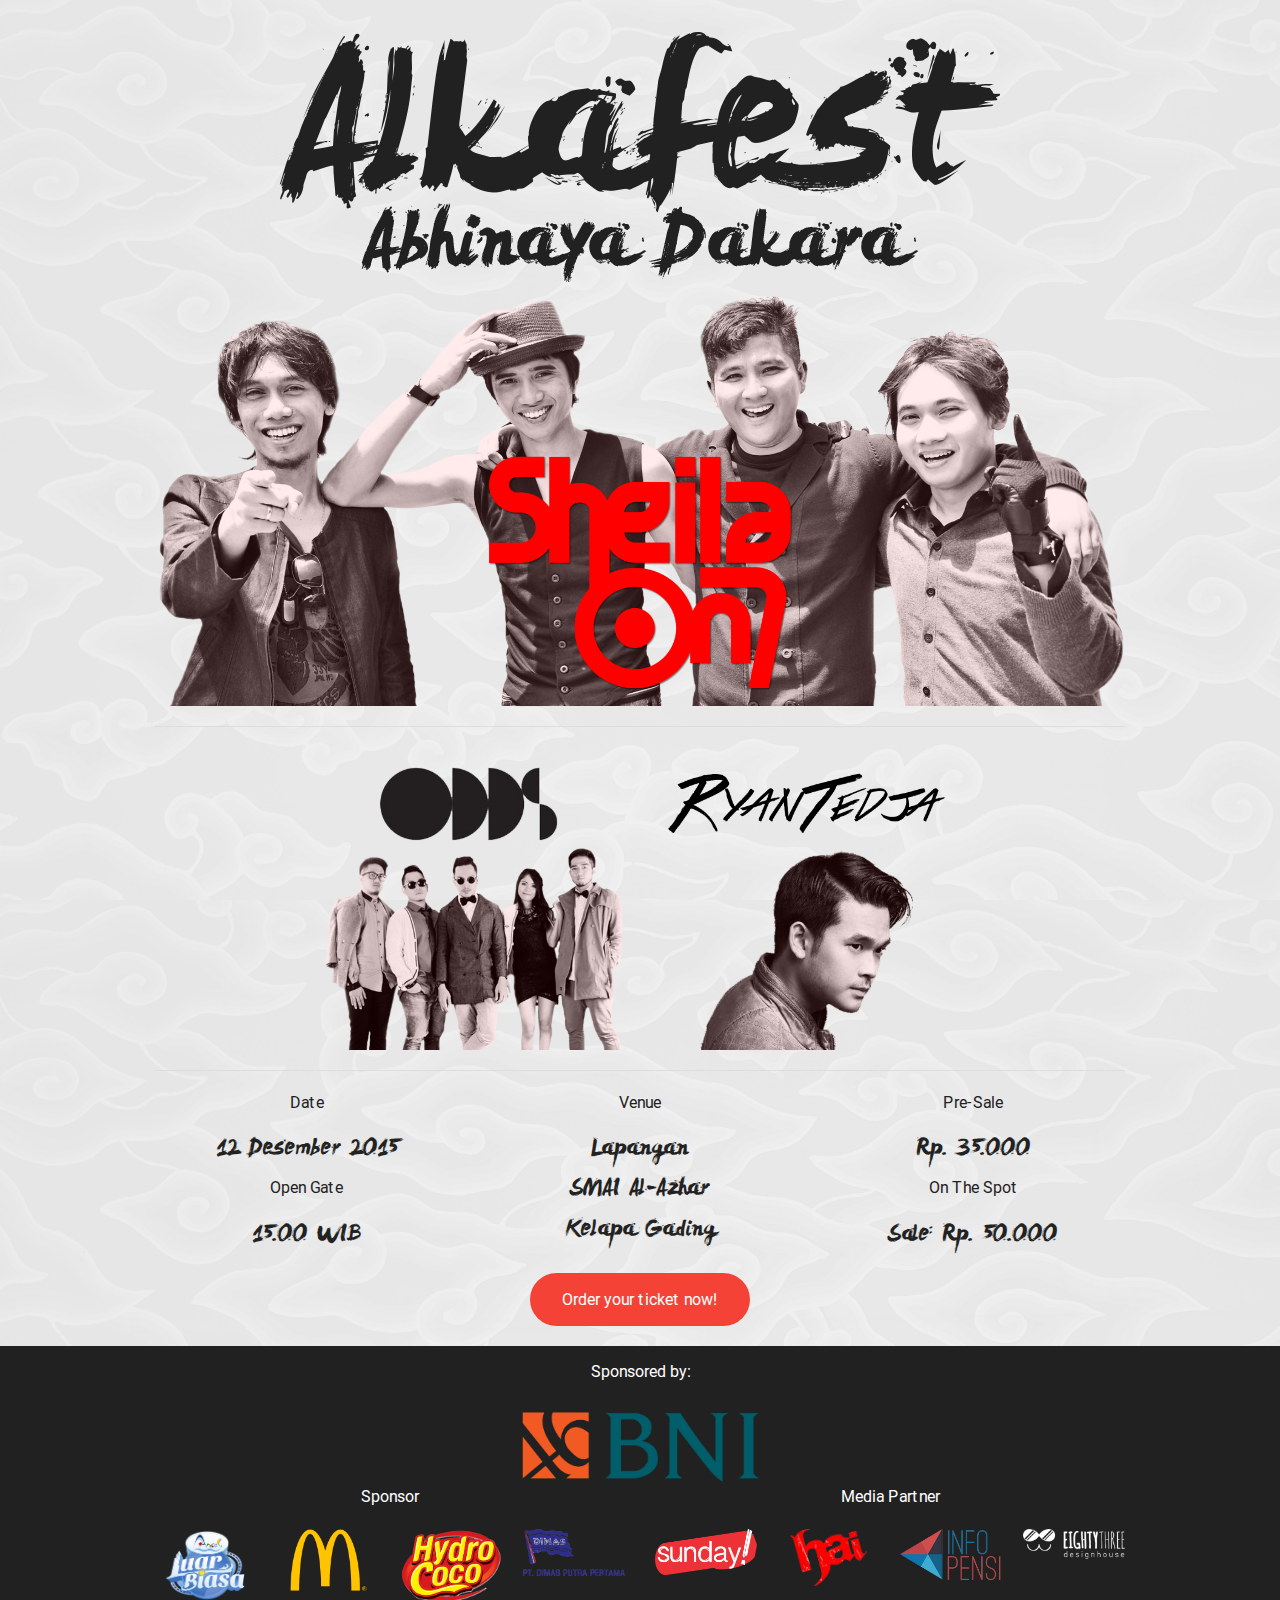
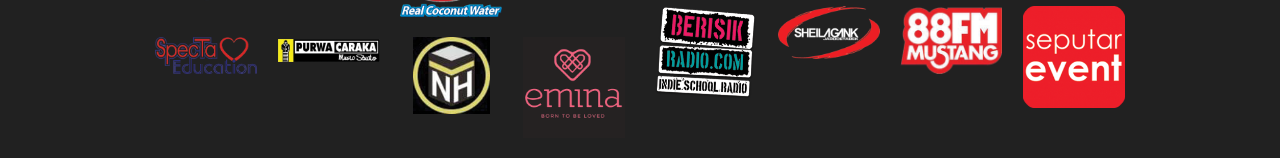
<file: index.html>
<!doctype html>
<html class="no-js" lang="en">
<!--Website Made by Nadya Febiana-->
  <head>
    <meta charset="utf-8" />
    <meta name="viewport" content="width=device-width, initial-scale=1.0" />
    <title>Alkafest</title>
    <link rel="stylesheet" href="css/foundation.css" />
    <link rel="stylesheet" href="css/app.css" />
    <script src="js/vendor/modernizr.js"></script>
  </head>

  <body>
    <!--Magic Start Here!-->
    <header id="header">
      <img src="img/logo.png" alt="Logo"/>
    </header>

    <div id="body">

      <!--Bands' Picture-->
      <div class="row">
        <div class="large-12 column">
          <img class="show-for-medium-up" src="img/sheila.png" alt="SheilaOn7"/>
          <img class="hide-for-medium-up"src="img/sheila1000.png" alt="SheilaOn7"/>
          <hr />
        </div>
      </div>
      <div class="show-for-medium-up row">
        <div class="medium-4 small-offset-2 column">
          <img src="img/odds.png" alt="Odds"/>
        </div>
        <div class="medium-4 end column">
          <img src="img/ryan.png" alt="RyanTedja"/>
        </div>
      </div>
      <div class="hide-for-medium-up row">
        <div class="small-6 column">
          <img src="img/ryan.png" alt="RyanTedja"/>
        </div>
        <div class="small-6 column">
          <img src="img/odds.png" alt="Odds"/>
        </div>
      </div>

      <!--Event Information-->
      <div class="row">
        <div class="large-12 column">
          <hr />
          <div class="row">
            <div class="large-4 column">
              <p>Date</p>
              <h4>12 Desember 2015</h4>
              <p>Open Gate</p>
              <h4>15.00 WIB</p>
            </div>
            <div class="large-4 column">
              <p>Venue</p>
              <h4>Lapangan</h4>
              <h4>SMAI Al-Azhar</h4>
              <h4>Kelapa Gading</h4>
            </div>
            <div class="large-4 column">
              <p>Pre-Sale</p>
              <h4>Rp. 35.000</h4>
              <p>On The Spot</p>
              <h4>Sale: Rp. 50.000</h4>
            </div>
          </div>
          <a href="#" class="round button" data-reveal-id="orderModal">Order your ticket now!</a>
        </div>
      </div>

    </div>

    <!--Ticket Order Modal-->
    <div id="orderModal" class="tiny reveal-modal" data-reveal>
      <h1 id="modalTitle">Ticket Order</h1>
      <form data-abide action="javascript:submitForm()">
        <div class="row">
          <div class="large-12 column">
            <div class="row">
              <div class="small-4 columns">
                <label for="nameBox" class="left inline">Nama Lengkap</label>
              </div>
              <div class="small-8 columns">
                <input type="text" required id="nameBox">
                <small class="error">Tolong ketik nama anda dengan benar.</small>
              </div>
            </div>
            <div class="row">
              <div class="small-4 columns">
                <label for="emailBox" class="left inline">Email</label>
              </div>
              <div class="small-8 columns">
                <input type="text" required pattern="email" id="emailBox">
                <small class="error">Tolong ketik alamat email anda dengan benar.</small>
              </div>
            </div>
            <button type="submit" id="submitForm" class="round button">Order</button>
          </div>
        </div>
      </form>
      <a class="close-reveal-modal">&#215;</a>
    </div>

    <!--Order Success Modal-->
    <div id="successModal" class="tiny reveal-modal" data-reveal>
      <h1 id="successTitle">Success!</h1>
      <p style="color:#f44336">Tiket telah dikirim ke e-mail anda.</p>
      <p>Tunggulah beberapa saat jika e-mail belum muncul atau cek folder spam.</p>
      <a class="close-reveal-modal">&#215;</a>
    </div>

    <div id="waitModal" class="tiny reveal-modal" data-reveal>
      <p>Harap tunggu sebentar dan jangan close window ini...</p>
    </div>

    <!--Ticket Soldout Modal-->
    <div id="soldModal" class="tiny reveal-modal" data-reveal>
      <h1 id="modalTitle">Sold out!</h1>
      <p style="color:#f44336">Maaf tiket telah habis.</p>
      <p>Anda bisa contact panitia Alkafest untuk membeli tiket atau dapat membeli di loket tiket ketika hari H.</p>
      <a class="close-reveal-modal">&#215;</a>
    </div>

    <!--Footer-->
    <footer id="footer">
      <div class="row">
        <div class="large-12 column">
          <p>Sponsored by:</p>
          <div class="row">
            <div class="large-12 show-for-medium-up column">
              <img src="img/sponsor/bni.png" alt="BNI" width="25%" height="25%" />
            </div>
            <div class="large-12 hide-for-medium-up column">
              <img src="img/sponsor/bni.png" alt="BNI" width="50%" height="50%" />
            </div>
          </div>
          <div class="row">
            <div class="large-6 column">
              <p>Sponsor</p>
              <ul class="small-block-grid-4">
                <li><img src="img/sponsor/ancol.png" alt="Ancol" /></li>
                <li><img src="img/sponsor/mcd.png" alt="McD" width="75%" height="75%" /></li>
                <li><img src="img/sponsor/hydro.png" alt="HydroCoco" /></li>
                <li><img src="img/sponsor/dimas.png" alt="Dimas" /></li>
                <li><img src="img/sponsor/specta.png" alt="Specta" /></li>
                <li><img src="img/sponsor/purwacaraka.png" alt="Purwacaraka" /></li>
                <li><img src="img/sponsor/nh.png" alt="NH" width="75%" height="75%" /></li>
                <li><img src="img/sponsor/emina.png" alt="Emina" /></li>
              </ul>
            </div>
            <div class="large-6 column">
              <p>Media Partner</p>
              <ul class="small-block-grid-4">
                <li><img src="img/sponsor/sunday.png" alt="Sunday" /></li>
                <li><img src="img/sponsor/hai.png" alt="Hai" width="75%" height="75%" /></li>
                <li><img src="img/sponsor/infopensi.png" alt="InfoPensi" /></li>
                <li><img src="img/sponsor/80.png" alt="80" /></li>
                <li><img src="img/sponsor/berisik.png" alt="Berisik" /></li>
                <li><img src="img/sponsor/sheilagank.png" alt="SheilaGank" /></li>
                <li><img src="img/sponsor/mustang.png" alt="Mustang" /></li>
                <li><img src="img/sponsor/seputar.png" alt="Seputar" /></li>
              </ul>
            </div>
          </div>
        </div>
      </div>
    </footer>

    <!--Scripts-->
    <script src="js/vendor/jquery.js"></script>
    <script src="js/foundation.min.js"></script>
    <script>
      $(document).foundation();
    </script>

    <script>
      function submitForm() {
        var name = document.getElementById("nameBox").value;
        var email = document.getElementById("emailBox").value;

        $("#waitModal").foundation('reveal', 'open');

        $.ajax({
          type: "POST",
          url: "register.php",
          dataType: "html",
          data: {
            userName: name,
            userEmail: email
          },
          success: function(response) {
            console.log(response);
            if (response == "SOLDOUT")
            {
              $("#soldModal").foundation('reveal', 'open');
            }
            else {
              $("#successModal").foundation('reveal', 'open');
            }
          },
          error: function(response) {
            alert("Terjadi error pada website. Cek koneksi anda atau contact panitia Alkafest.");
          }
        });
      }
    </script>
  </body>
</html>
</file>
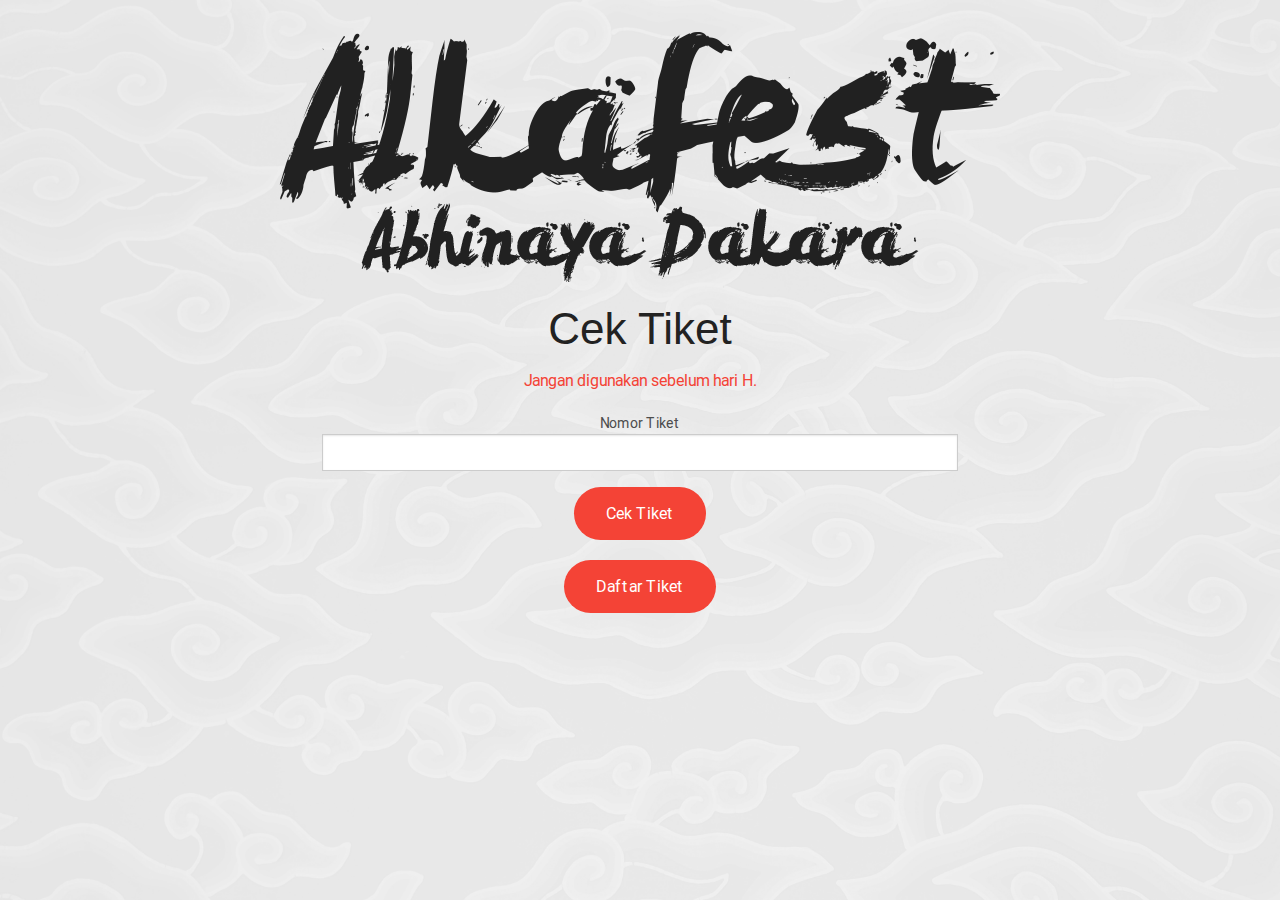
<file: panitia.html>
<!doctype html>
<html class="no-js" lang="en">
<!--Website Made by Nadya Febiana-->
  <head>
    <meta charset="utf-8" />
    <meta name="viewport" content="width=device-width, initial-scale=1.0" />
    <title>Panitia Alkafest</title>
    <link rel="stylesheet" href="css/foundation.css" />
    <link rel="stylesheet" href="css/app.css" />
    <script src="js/vendor/modernizr.js"></script>
  </head>

  <body>
    <!--Magic Start Here!-->
    <header id="header">
      <img src="img/logo.png" alt="Logo"/>
    </header>

    <!--Ticket Check Form-->
    <div id="body">
      <div class="row">
        <div class="small-centered large-8 column">
          <h1>Cek Tiket</h1>
          <p style="color:#f44336">Jangan digunakan sebelum hari H.</p>
          <form data-abide action="javascript:submitForm()">
            <label>Nomor Tiket
              <input type="text" required pattern="\d{8}" id="noBox" />
              <small class="error">Tolong ketik nomor tiket anda dengan benar.</small>
            </label>
            <button type="submit" id="submitForm" class="round button">Cek Tiket</button>
          </form>
          <a href="daftartiket.html" class="round button">Daftar Tiket</a>
        </div>
      </div>
    </div>

    <!--Ticket Check Modal-->
    <div id="checkModal" class="tiny reveal-modal" data-reveal>
      <h1 id="modalTitle">Ticket Status</h1>
      <div id="status">
      </div>
      <a href="#" class="round button" onclick="javascript:updateTiket()">Ganti Status: Sudah Masuk</a>
      <a class="close-reveal-modal">&#215;</a>
    </div>

    <!--Ticket Check Fail Modal-->
    <div id="failModal" class="tiny reveal-modal" data-reveal>
      <h1 id="modalTitle">Fail!</h1>
      <p style="color:#f44336">Tidak ada tiket dengan nomor ini!</p>
      <a class="close-reveal-modal">&#215;</a>
    </div>

    <!--Wait Modal-->
    <div id="waitModal" class="tiny reveal-modal" data-reveal>
      <p>Harap tunggu sebentar dan jangan close window ini...</p>
    </div>

    <!--Scripts-->
    <script src="js/vendor/jquery.js"></script>
    <script src="js/foundation.min.js"></script>
    <script>
      $(document).foundation();
    </script>

    <script type="text/javascript">
      function submitForm() {
        var tiket = document.getElementById("noBox").value;

        $("#waitModal").foundation('reveal', 'open');

        $.ajax({
          type: "POST",
          url: "cektiket.php",
          dataType: "html",
          data: {
            NoTiket: tiket
          },
          success: function(response) {
            if (response == "NORESULT")
            {
              $("#failModal").foundation('reveal', 'open');
            } else {
              document.getElementById("status").innerHTML = response;
              $("#checkModal").foundation('reveal', 'open');
            }
          },
          error: function(response) {
            alert("Terjadi error pada website. Cek koneksi anda atau contact panitia Alkafest.");
          }
        });
      }

      function updateTiket() {
        var tiket = document.getElementById("noBox").value;

        $("#waitModal").foundation('reveal', 'open');

        $.ajax({
          type: "POST",
          url: "updatetiket.php",
          dataType: "html",
          data: {
            NoTiket: tiket
          },
          success: function(response) {
            submitForm();
          },
          error: function(response) {
            alert("Terjadi error pada website. Cek koneksi anda atau contact panitia Alkafest.");
          }
        });
      }
    </script>
  </body>

</html>
</file>
<file: css/app.css>
@charset 'utf-8';
/* CSS Document */

@font-face {
  font-family: 'Levi';
  src: url('../fonts/LeviReBrushed.ttf') format('truetype');
}

@font-face {
  font-family: 'Roboto';
  src: url('../fonts/Roboto-Regular.ttf') format('truetype');
}

body {
  background: #f1f1f1;
  font-family: 'Roboto', Arial, serif;
  background-image: url('../img/awan.png');
  background-size: cover;
}

#header {
  padding-top: 2.5%;
  text-align: center;
}

#body {
  padding-top: 1%;
  text-align: center;
}
  #body h4 {
    font-family: 'Levi', Arial, serif;
  }

#panitia {
  text-align: center;
}

#footer {
  background: #212121;
  color: #ffffff;
  font-family: 'Roboto', Arial, serif;
  font-weight: 900;
  padding-top: 1%;
  text-align: center;
}

#orderModal {
  text-align: right;
}

#successModal,
#soldModal,
#checkModal,
#failModal {
  text-align: center;
}

#status {
  text-align: left;
}

hr {
}

.reveal-modal {

}
  @media only screen and (min-width: 40.0625em) {
  .reveal-modal.tiny {
    width: 30%;
  } }
  .reveal-modal h1 {
    font-family: 'Levi', Arial, sans-serif;
    font-size: 5rem;
    text-align: center;
  }

button,
.button {
  background-color: #f44336;
  color: #ffffff;
  font-family: 'Roboto', Arial, serif;
}
  button:hover,
  button:focus,
  .button:hover,
  .button:focus {
    background-color: #b71c1c;
  }
</file>
